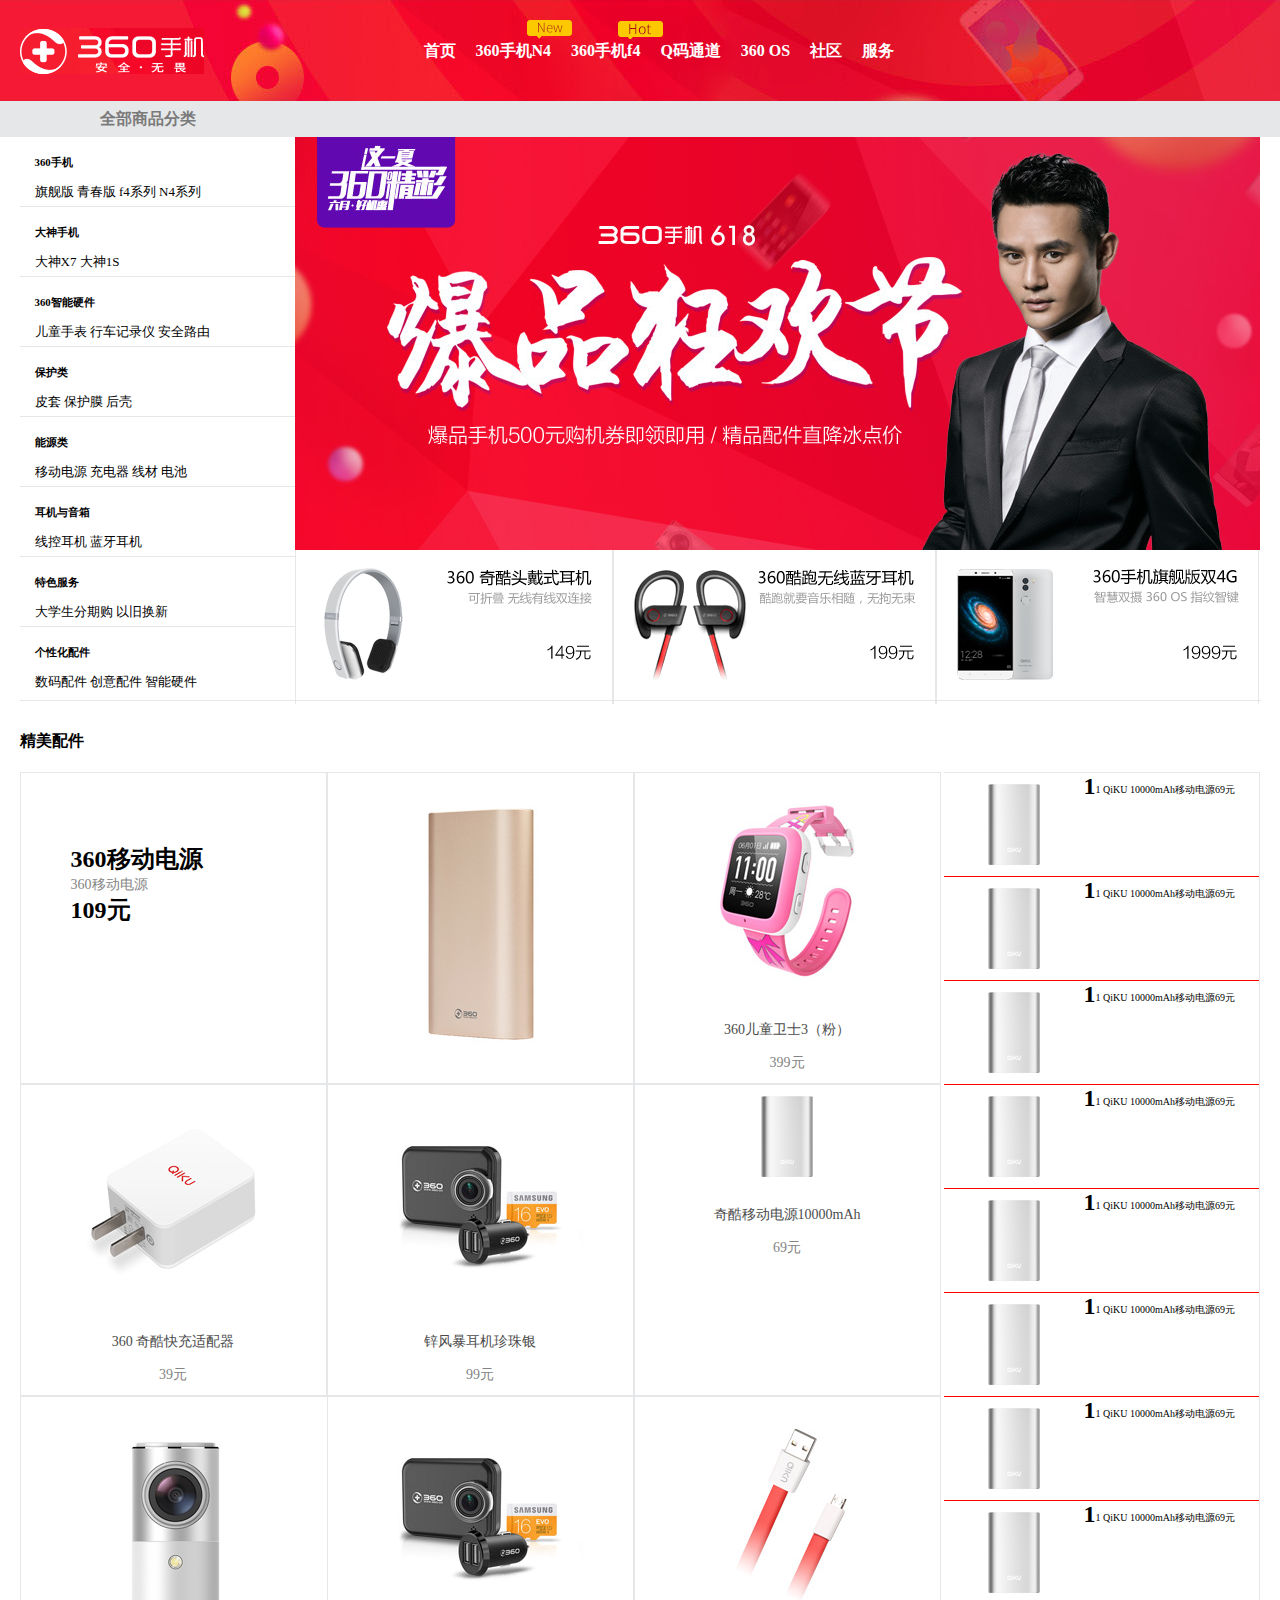
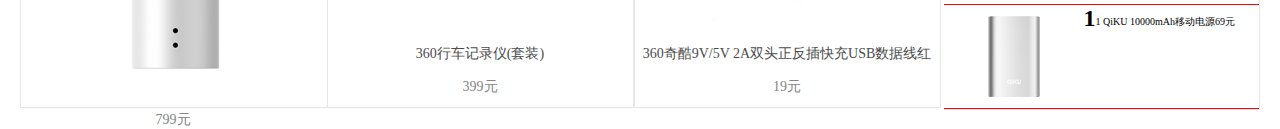
<file: index.html>
<!DOCTYPE html>
<html lang="en">
    <head>
        <meta charset="utf-8">
        <link rel="stylesheet" href="base.css">
        <link rel="stylesheet" href="index.css">
    </head>
    <body>
    <div class="head">
        <div class="w">
            <div class="logo">
    	          <a href="">360</a>
    	    </div>
    	    <div class="nav">
    	         <ul>
    		          <li><a href="">首页</a></li>
    		          <li class="new"><a href="">360手机N4</a>
    		          <span></span></li>
    		          <li class="hot"><a href="">360手机f4</a><span></span></li>
    		          <li><a href="">Q码通道</a></li>
    		          <li><a href="">360 OS</a></li>
    		          <li><a href="">社区</a></li>
    		          <li><a href="">服务</a></li>
    	        </ul>
    	    </div>
        </div>
    </div>	
    <div class="line">
         <h4>全部商品分类</h4>
    </div>
    <div class="content w">
         <div class=l-list>
         	  <ul>
         	  	<li>
         	  	   <h5>360手机</h5>
         	  	   <p>旗舰版 青春版 f4系列 N4系列</p>
         	  	</li>
         	  	<li>
         	  	   <h5>大神手机</h5>
         	  	   <p> 大神X7 大神1S</p>
         	  	</li>
         	  	<li>
         	  	    <h5>360智能硬件</h5>
         	  	    <p>儿童手表 行车记录仪 安全路由</p>
         	  	</li>
         	  	<li>
         	  	    <h5>保护类</h5>
         	  	    <p>皮套 保护膜 后壳</p>
         	  	</li>
         	  	<li>
         	  	    <h5>能源类</h5>
         	  	    <p>移动电源 充电器 线材 电池</p>
         	  	</li>
         	  	<li>
         	  	    <h5>耳机与音箱</h5>
         	  	    <p>线控耳机 蓝牙耳机</p>
         	  	</li>
         	  	<li>
         	  	    <h5>特色服务</h5>
         	  	    <p>大学生分期购 以旧换新</p>
         	  	</li>
         	  	<li class="gexing">
         	  	    <h5>个性化配件</h5>
         	  	    <p>数码配件 创意配件 智能硬件</p>
         	  	</li>
         	  </ul>
         </div>
         <div class="r-list">
         	<div class="top">
         		<a href="#">
         		    <img src="img/1464742020720PC6180601.jpg" height="413" width="965">
         		</a>
         	</div>
         	<div class="bottom">
         		<div class="l">
         		    <a href="#">
         		      <img src="img/1458557778552erji0316.png">
         		    </a>
         		</div>
         		<div class="m">
         		    <a href="#">
         		      <img src="img/1462788833044xiaojiaodiankupao.png">
         		    </a>
         		</div>
         		<div class="r">
         		    <a href="#">
         		       <img src="img/1461224789967qijianshuang4G.png">
         		     </a>
         		</div>
         	</div>
         </div>
    	
    </div>
    
   <div  class="peijian w">
        <h4>精美配件</h4>
        <div class="l-peijian">
          <div class="one">
              <h2>360移动电源</h2>

              <span>360移动电源</span>

              <h2>109元</h2>
          </div>
          <div class="two"> 
          <img src="img/2000000279.jpg">
          </div>
          <div class="three">
              <img src="img/11823.jpg">
              <p>360儿童卫士3（粉）</p>
              <span>399元</span>
          </div>
          <div class="four">
              <img src="img/12104.jpg">
              <p>360 奇酷快充适配器</p>
              <span>39元</span>
          </div>
          <div class="five">
              <img src="img/11674.jpg">
              <p>锌风暴耳机珍珠银</p>
              <span>99元</span>
          </div>
          <div class="six">
              <img src="img/9216.png">
              <p>奇酷移动电源10000mAh</p>
              <span>69元</span>
          </div>
          <div class="seven">
              <img src="img/11624.jpg">
              <span>799元</span>
          </div>
          <div class="eight">
              <img src="img/11674.jpg">
              <p>360行车记录仪(套装)</p>
              <span>399元</span>
          </div>
          <div class="nine">
              <img src="img/2000000280.jpg">
              <p>360奇酷9V/5V 2A双头正反插快充USB数据线红</p>
              <span>19元</span>
          </div>
        </div>
        <div class="r-peijian">
          <ul>
            <li>
              <img src="img/9216.png">
              <h2>1</h2>
              <p>1 QiKU 10000mAh移动电源69元</p>

            </li>
            <li>
              <img src="img/9216.png">
              <h2>1</h2>
              <p>1 QiKU 10000mAh移动电源69元</p>
            </li>
            <li>
              <img src="img/9216.png">
              <h2>1</h2>
              <p>1 QiKU 10000mAh移动电源69元</p>
            </li>
            <li>
              <img src="img/9216.png">
              <h2>1</h2>
              <p>1 QiKU 10000mAh移动电源69元</p>
            </li>
            <li>
              <img src="img/9216.png">
              <h2>1</h2>
              <p>1 QiKU 10000mAh移动电源69元</p>
            </li>
            <li>
              <img src="img/9216.png">
              <h2>1</h2>
              <p>1 QiKU 10000mAh移动电源69元</p>
            </li>
            <li>
              <img src="img/9216.png">
              <h2>1</h2>
              <p>1 QiKU 10000mAh移动电源69元</p>
            </li>
            <li>
              <img src="img/9216.png">
              <h2>1</h2>
              <p>1 QiKU 10000mAh移动电源69元</p>
            </li>
            <li>
              <img src="img/9216.png">
              <h2>1</h2>
              <p>1 QiKU 10000mAh移动电源69元</p>
            </li>
          </ul>
        </div>
    </div>

    </body>
</html>
</file>
<file: base.css>
/*
* @Author: sony
* @Date:   2016-09-11 10:31:18
* @Last Modified by:   sony
* @Last Modified time: 2016-09-11 15:20:43
*/
body,div,ul,ol,dl,li,a,img,span,h1,h2,h3,h4,h5,h6,a{
	margin: 0;
	padding: 0;
	list-style: none;
}
a{
	text-decoration: none;
}
.w{
	width: 1241px;
	margin: 0 auto;
}
</file>
<file: index.css>
/*
* @Author: sony
* @Date:   2016-09-11 10:31:59
* @Last Modified by:   yxy
* @Last Modified time: 2016-09-12 13:15:13
*/
.head{
	height: 101px;
	background:  url(img/index_topbg.jpg);
}
.logo{
	float: left;
}
.logo a{
     width: 184px;
     height: 101px;
     display: block;
     background: url(img/logo.png) no-repeat left center;
     text-indent: -2000px;
     }
.nav ul{
	float: left;
     margin-left: 200px;
}
.nav li{
     height: 101px;
	float: left;
     line-height: 101px;
     position: relative;
} 
.nav li a{
     color:  white;
     margin-left: 20px;
     font-weight: 700;
}
.nav .new span{
     width: 45px;
     height: 19px;
     display: block;
     background: url(img/base_z_7b2c929.png) no-repeat 0 -71px;
     position: absolute;
     left: 71px;
     top: 20px;
}
.nav .hot span{
     width: 45px;
     height: 19px;
     display: block;
     background: url(img/base_z_7b2c929.png) no-repeat 0 -92px;
     position: absolute;
     left: 67px;
     top: 20px;
}
.line{
     height: 36px;
     background-color: #E6E7E9;
     line-height: 36px;
     color: #7A7A7A;
     padding-left: 100px;
}
.content{
     height: 563px;
     border-bottom: 1px solid #E6E7E9;
}
.content .l-list{
     width: 275px;
     float: left;
}
.content .l-list li{
     border-bottom: 1px solid #E6E7E9;
     height: 50px;
     font-size: 13px;
     padding-top: 19px;
     padding-left: 15px;
}
.content .l-list .gexing{
     border: 0 none;
}
.content .r-list{
     float: left;
     width: 965px;
}
.content .r-list .top{
     height: 413px;
} 
.content .bottom .l,.content .bottom .m,.content .bottom .r{
     border-left: 1px solid #E6E7E9;
     border-right: 1px solid #E6E7E9;
}
.content .r-list .bottom div{
     float: left;
}
.peijian{
     height: 973px;
     margin-top: 30px;
}
.peijian .l-peijian{
     margin-top: 20px;
     width: 924px;
     height: 933px;
     float: left;
}
.peijian .l-peijian p{
     font-size: 14px;
     color: #4B4B4B;
}
.peijian .l-peijian span{
     font-size: 14px;
     color: #848484;
}
.peijian .l-peijian .one{
     width: 255px;
     height: 240px;
     border: 1px solid #E6E7E9;
     padding-top: 70px;
     padding-left: 50px;
     float: left;
}
.peijian .l-peijian .two{
     text-align: center;
     width: 305px;
     height: 310px;
     float: left;
     border: 1px solid #E6E7E9;
}
.peijian .l-peijian .three{
     text-align: center;
     width: 305px;
     height: 310px;
     float: left;
     border: 1px solid #E6E7E9;
}
.peijian .l-peijian .four{
     text-align: center;
     width: 305px;
     height: 310px;
     float: left;
     border: 1px solid #E6E7E9;
}
.peijian .l-peijian .five{
     text-align: center;
     width: 305px;
     height: 310px;
     float: left;
     border: 1px solid #E6E7E9;
}
.peijian .l-peijian .six{
     text-align: center;
     width: 305px;
     height: 310px;
     float: left;
     border: 1px solid #E6E7E9;
}
.peijian .l-peijian .seven{
     text-align: center;
     width: 305px;
     height: 310px;
     float: left;
     border: 1px solid #E6E7E9;
}
.peijian .l-peijian .eight{
     text-align: center;
     width: 305px;
     height: 310px;
     float: left;
     border: 1px solid #E6E7E9;
}
.peijian .l-peijian .nine{
     text-align: center;
     width: 305px;
     height: 310px;
     float: left;
     border: 1px solid #E6E7E9;
}
.peijian .r-peijian{
     margin-top: 20px;
     float: left;
     border: 1px solid #E6E7E9;
     border-left: 0 none;
}
.peijian .r-peijian li{

     width: 315px;
     height: 103px;
     border-bottom: 1px solid red;
}
.peijian .r-peijian p{
     font-size: 10px;
}
.peijian .r-peijian img,.peijian .r-peijian h2,.peijian .r-peijian p{
     float: left;
}
</file>
